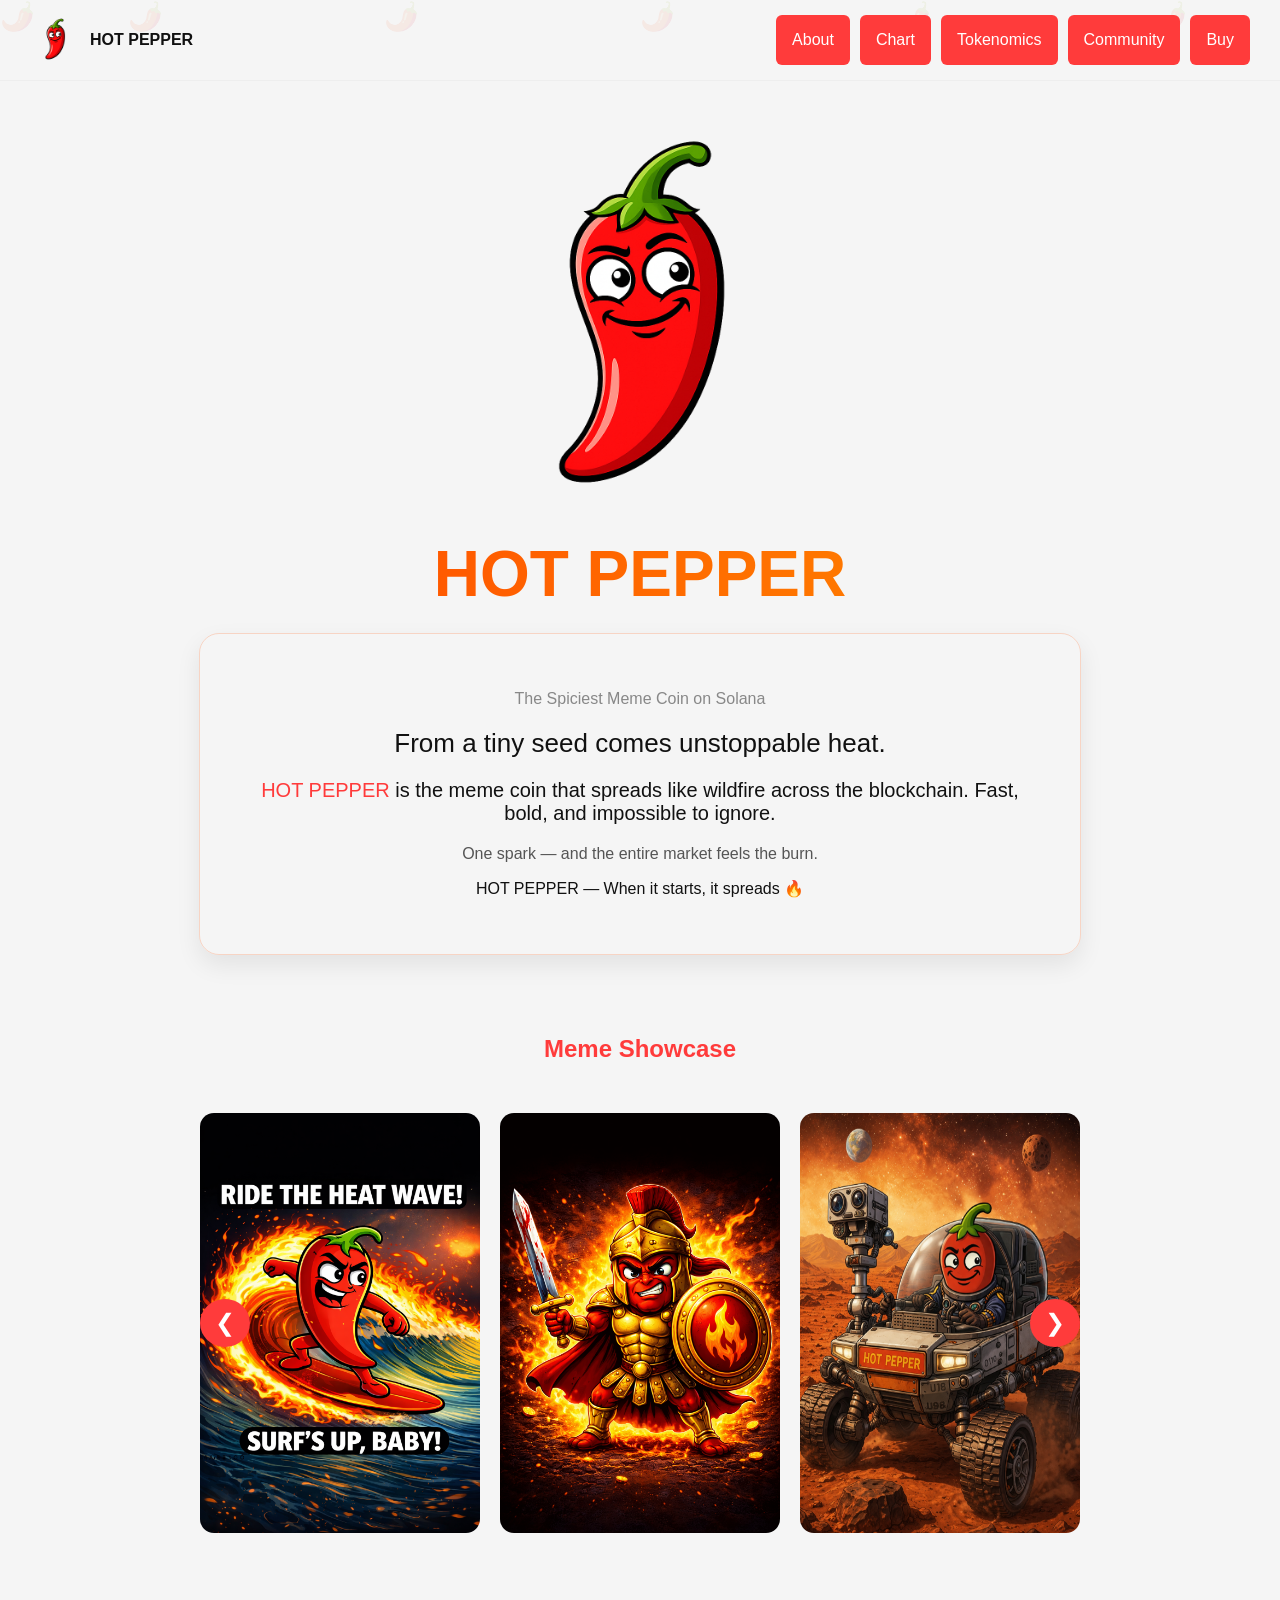
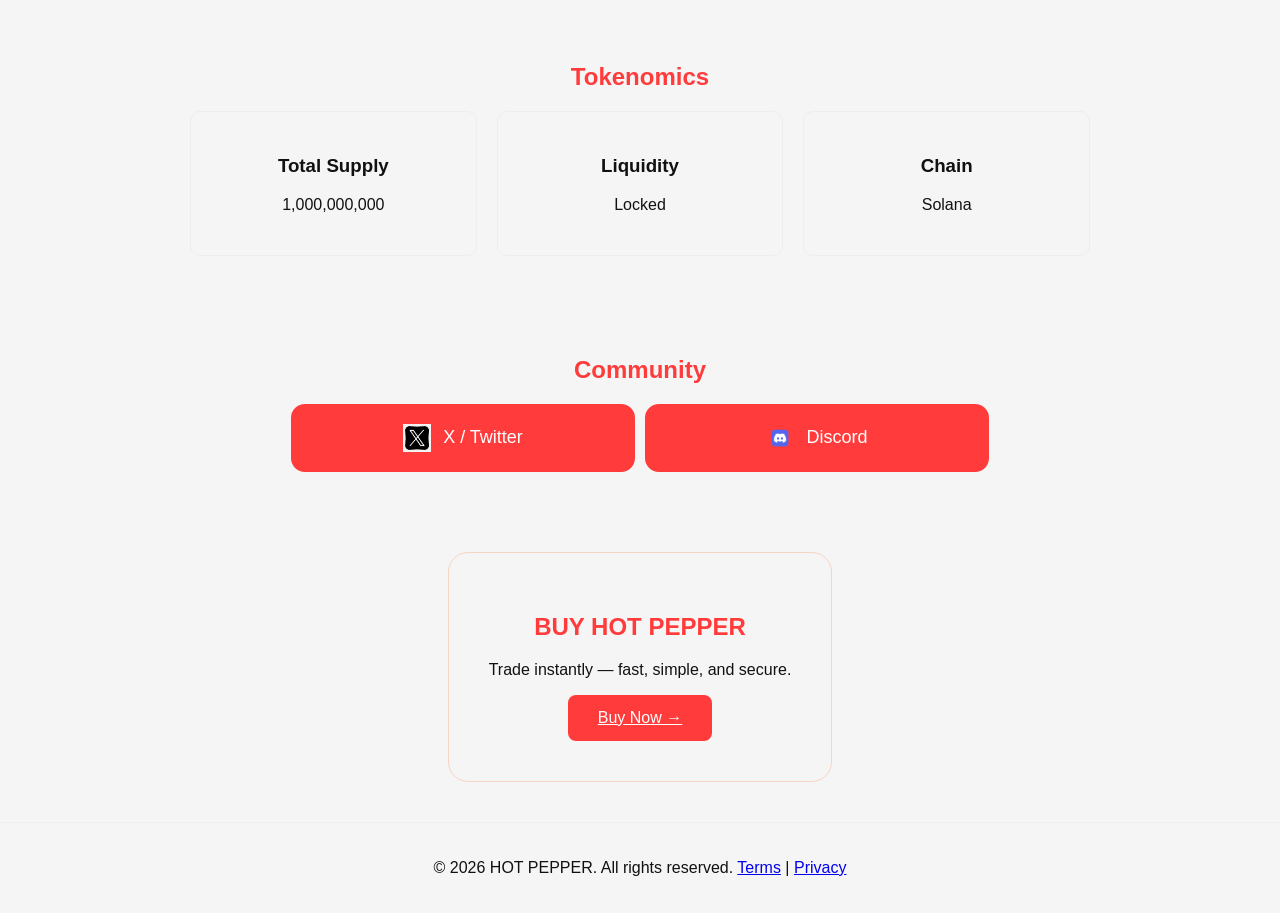
<file: index.html>
<!DOCTYPE html>
<html lang="en">
<head>
<meta charset="UTF-8">
<meta name="viewport" content="width=device-width, initial-scale=1.0">
<title>HOT PEPPER</title>
<link rel="stylesheet" href="style.css">
<link rel="icon" href="favicon.ico">
<link rel="icon" type="image/png" sizes="32x32" href="favicon-32x32.png">
<link rel="icon" type="image/png" sizes="16x16" href="favicon-16x16.png">
<link rel="apple-touch-icon" href="favicon-32x32.png">
</head>
  
<body>

<!-- 🌶️ BACKGROUND -->
<div class="pepper-bg">
  <span>🌶️</span><span>🌶️</span><span>🌶️</span>
  <span>🌶️</span><span>🌶️</span><span>🌶️</span>
</div>

<header class="nav">

<div class="logo">
<img src="logo.png">
<span>HOT PEPPER</span>
</div>

<div class="menu-toggle" id="menu-toggle">☰</div>

<nav id="menu">
<a href="#about">About</a>
<a href="#chart">Chart</a>
<a href="#tokenomics">Tokenomics</a>
<a href="#community">Community</a>
<a href="#buy">Buy</a>
</nav>

</header>

<!-- HERO -->
<section class="hero">
<img src="logo.png" class="hero-logo">
<h1 class="hero-title">HOT PEPPER</h1>
</section>

<!-- ABOUT -->
<section id="about" class="about-section">
<div class="about-box">

<p class="about-subtitle fade-up delay-1">
The Spiciest Meme Coin on Solana
</p>

<p class="about-intro fade-up delay-2">
From a tiny seed comes unstoppable heat.
</p>

<p class="about-main fade-up delay-3">
<span class="hot">HOT PEPPER</span> is the meme coin that spreads like wildfire across the blockchain.
Fast, bold, and impossible to ignore.
</p>

<p class="about-secondary fade-up delay-4">
One spark — and the entire market feels the burn.
</p>

<p class="about-highlight fade-up delay-5">
HOT PEPPER — When it starts, it spreads 🔥
</p>

</div>
</section>

<!-- LIVE CHART 
<section id="chart" class="chart-section">
<h2 class="chart-title">Live Chart</h2>

<div class="chart-full">
<iframe src="https://dexscreener.com/solana/dbfcz37dt275ym4aihf2l58j2tyvbxycf8rh3q5ww3ep?embed=1&theme=dark"></iframe>
</div>
</section> -->

<!-- 🔥 MEME SHOWCASE -->
<section id="gallery" class="section">
<h2>Meme Showcase</h2>

<div class="meme-slider">

  <button class="meme-btn left">&#10094;</button>

  <div class="meme-track" id="memeTrack">
    <img src="images/img1.png">
    <img src="images/img2.png">
    <img src="images/img3.png">
    <img src="images/img4.png">
    <img src="images/img5.png">
    <img src="images/img6.png">
    <img src="images/img7.png">
  </div>

  <button class="meme-btn right">&#10095;</button>

</div>

</section>

<!-- TOKENOMICS -->
<section id="tokenomics" class="section">
<h2>Tokenomics</h2>

<div class="grid">
<div class="card"><h3>Total Supply</h3><p>1,000,000,000</p></div>
<div class="card"><h3>Liquidity</h3><p>Locked</p></div>
<div class="card"><h3>Chain</h3><p>Solana</p></div>
</div>
</section>

<!-- COMMUNITY -->
<section id="community" class="section">
<h2>Community</h2>

<div class="community-buttons">

<a href="https://x.com/hotpeppercoin" class="community-btn">
<img src="x.png">
<span>X / Twitter</span>
</a>

<a href="https://discord.gg/Af2cvHmn7W" class="community-btn">
<img src="discord.png">
<span>Discord</span>
</a>

</div>
</section>

<!-- BUY -->
<section id="buy" class="buy-section">
  <div class="buy-box">

    <h2 class="buy-title">BUY HOT PEPPER</h2>

    <p class="buy-subtitle">
      Trade instantly — fast, simple, and secure.
    </p>

    <a href="https://pump.fun/coin/EFreThPrD7Uewkd9rP12X5iGKC22TgaxnDtA2QBxpump" 
       target="_blank" 
       class="buy-button">
       Buy Now →
    </a>

  </div>
</section>

<!-- FOOTER -->
<footer class="footer">
<p class="footer-text">
© 2026 HOT PEPPER. All rights reserved.
<span class="footer-links">
<a href="terms.html">Terms</a> |
<a href="privacy.html">Privacy</a>
</span>
</p>
</footer>
<script src="script.js"></script>
<!-- 🔍 LIGHTBOX -->
<div id="lightbox" class="lightbox">
  <span class="close">&times;</span>
  <img id="lightbox-img">
</div>
</body>
</html>
</file>
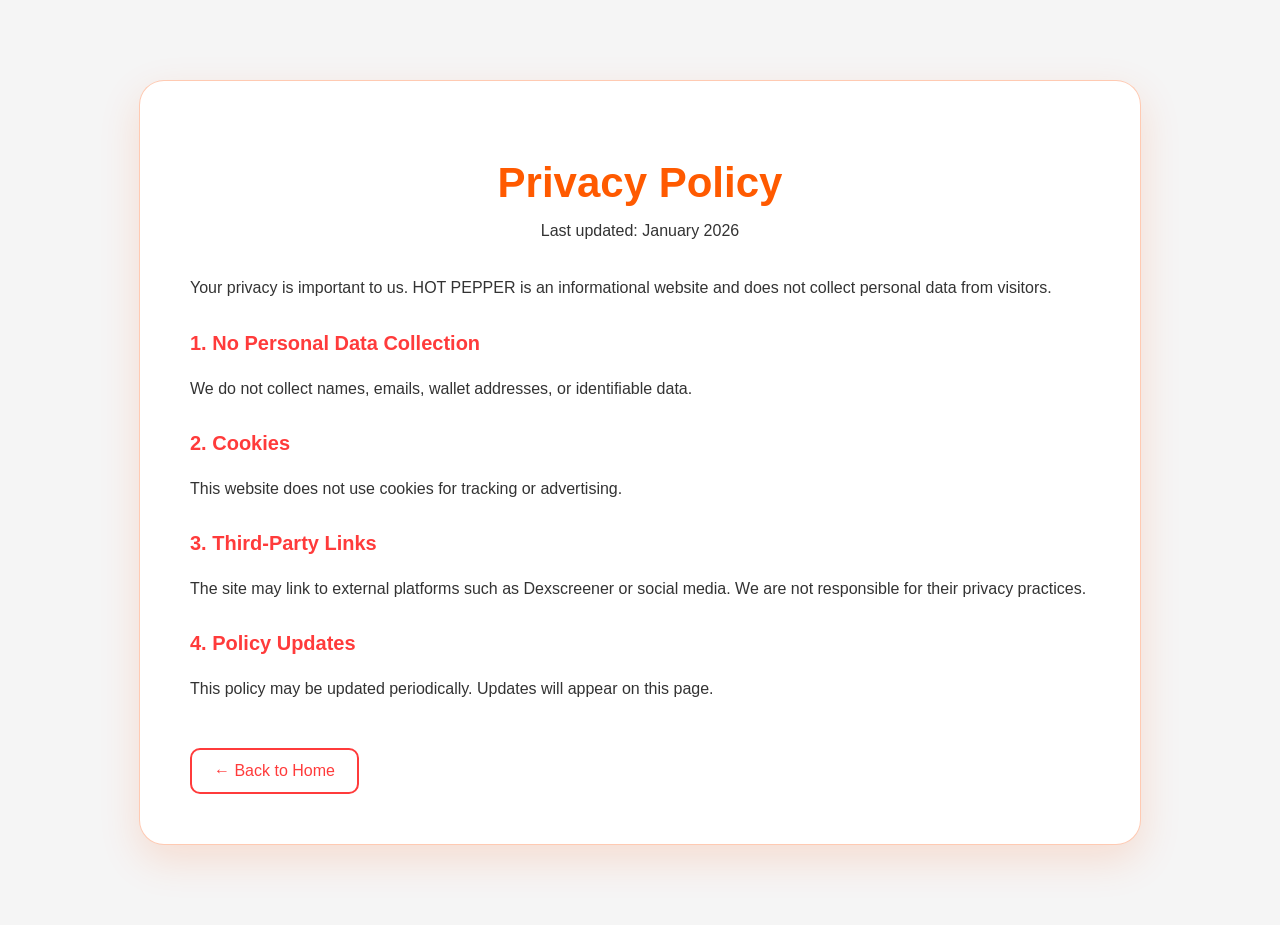
<file: privacy.html>
<!DOCTYPE html>
<html lang="en">
<head>
<meta charset="UTF-8">
<meta name="viewport" content="width=device-width, initial-scale=1.0">
<title>Privacy Policy | HOT PEPPER</title>
<link rel="stylesheet" href="style.css">
</head>

<body>

<div class="legal-container">

<h1>Privacy Policy</h1>
<p class="legal-date">Last updated: January 2026</p>

<p>
Your privacy is important to us. HOT PEPPER is an informational website
and does not collect personal data from visitors.
</p>

<h3>1. No Personal Data Collection</h3>
<p>
We do not collect names, emails, wallet addresses, or identifiable data.
</p>

<h3>2. Cookies</h3>
<p>
This website does not use cookies for tracking or advertising.
</p>

<h3>3. Third-Party Links</h3>
<p>
The site may link to external platforms such as Dexscreener or social media.
We are not responsible for their privacy practices.
</p>

<h3>4. Policy Updates</h3>
<p>
This policy may be updated periodically. Updates will appear on this page.
</p>

<a href="index.html" class="back-home">← Back to Home</a>

</div>

</body>
</html>
</file>
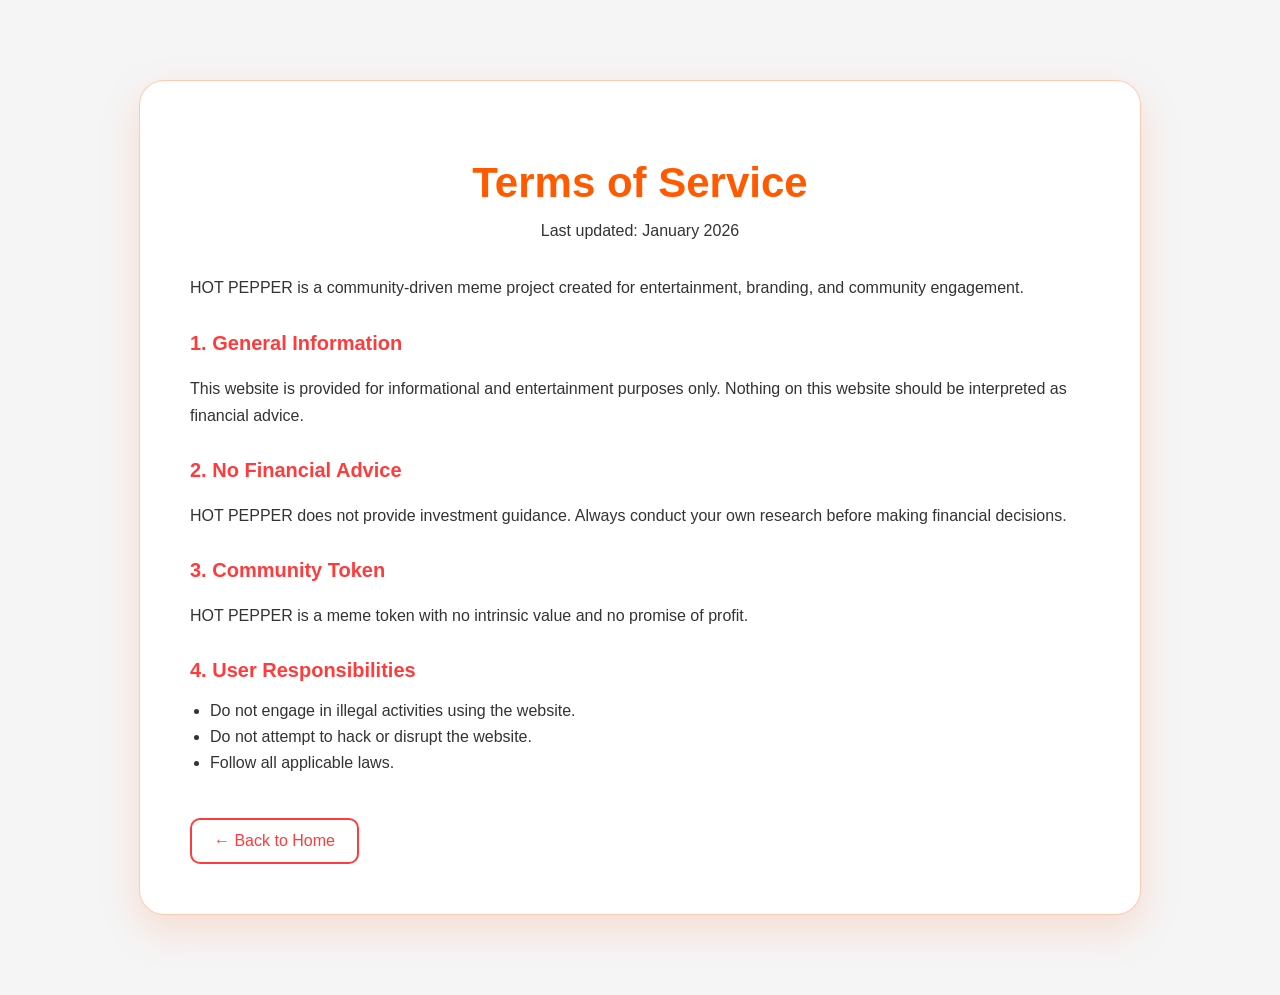
<file: terms.html>
<!DOCTYPE html>
<html lang="en">
<head>
<meta charset="UTF-8">
<meta name="viewport" content="width=device-width, initial-scale=1.0">
<title>Terms of Service | HOT PEPPER</title>
<link rel="stylesheet" href="style.css">
</head>

<body>

<div class="legal-container">

<h1>Terms of Service</h1>
<p class="legal-date">Last updated: January 2026</p>

<p>
HOT PEPPER is a community-driven meme project created for entertainment,
branding, and community engagement.
</p>

<h3>1. General Information</h3>
<p>
This website is provided for informational and entertainment purposes only.
Nothing on this website should be interpreted as financial advice.
</p>

<h3>2. No Financial Advice</h3>
<p>
HOT PEPPER does not provide investment guidance.
Always conduct your own research before making financial decisions.
</p>

<h3>3. Community Token</h3>
<p>
HOT PEPPER is a meme token with no intrinsic value and no promise of profit.
</p>

<h3>4. User Responsibilities</h3>
<ul>
<li>Do not engage in illegal activities using the website.</li>
<li>Do not attempt to hack or disrupt the website.</li>
<li>Follow all applicable laws.</li>
</ul>

<a href="index.html" class="back-home">← Back to Home</a>

</div>

</body>
</html>
</file>
<file: style.css>
body{
margin:0;
font-family:Arial, Helvetica, sans-serif;
background:white;
color:#111;
position:relative;
z-index:1;
}

/* 🌶️ BACKGROUND */
.pepper-bg{
position:fixed;
top:0;
left:0;
width:100%;
height:100%;
pointer-events:none;
z-index:0;
}

.pepper-bg span{
position:absolute;
font-size:28px;
opacity:0.07;
animation:float 15s linear infinite;
}

.pepper-bg span:nth-child(1){left:10%;}
.pepper-bg span:nth-child(2){left:30%;}
.pepper-bg span:nth-child(3){left:50%;}
.pepper-bg span:nth-child(4){left:70%;}
.pepper-bg span:nth-child(5){left:90%;}

@keyframes float{
0%{transform:translateY(100vh);}
100%{transform:translateY(-10vh);}
}

/* NAV */
.nav{
display:flex;
justify-content:space-between;
padding:15px 30px;
border-bottom:1px solid #eee;
position:relative;
z-index:10;
}

.logo{
display:flex;
align-items:center;
gap:10px;
font-weight:bold;
}

.logo img{
width:50px;
}

.menu-toggle{
display:none;
font-size:28px;
cursor:pointer;
}

/* NAV LINKS */
nav{
display:flex;
gap:10px;
}

nav a{
display:flex;
align-items:center;
justify-content:center;
background:#ff3b3b;
color:white;
padding:8px 16px;
border-radius:6px;
text-decoration:none;
}

/* MOBILE NAV */
@media(max-width:768px){

.menu-toggle{
display:block;
}

nav{
display:none;
flex-direction:column;
position:absolute;
top:60px;
left:0;
width:100%;
background:white;
padding:10px;
}

nav.show{
display:flex;
}

}

/* HERO */
.hero{
text-align:center;
padding:30px 20px 2px;
}

.hero-logo{
width:420px;
max-width:90%;
margin-bottom:2px;
}

.hero-title{
font-size:64px;
margin:0;
background:linear-gradient(90deg,#ff3c00,#ff9500);
-webkit-background-clip:text;
-webkit-text-fill-color:transparent;
}

/* ABOUT */
.about-section{
display:flex;
justify-content:center;
padding:20px;
}

.about-box{
max-width:800px;
padding:40px;
border-radius:20px;
border:1px solid rgba(255,80,0,0.2);
box-shadow:0 10px 25px rgba(0,0,0,0.08);
text-align:center;
}

.about-subtitle{color:#888;}
.about-intro{font-size:26px;margin:20px 0;}
.about-main{font-size:20px;}
.about-secondary{color:#555;}

.hot{
color:#ff3b3b;
animation:glow 2s infinite alternate;
}

@keyframes glow{
from{ text-shadow:0 0 5px rgba(255,60,0,0.4); }
to{ text-shadow:0 0 20px rgba(255,60,0,0.8); }
}

/* ANIMATION */
.fade-up{
opacity:0;
transform:translateY(30px);
animation:fadeUp 0.8s forwards;
}

.delay-1{animation-delay:0.2s;}
.delay-2{animation-delay:0.4s;}
.delay-3{animation-delay:0.6s;}
.delay-4{animation-delay:0.8s;}
.delay-5{animation-delay:1s;}

@keyframes fadeUp{
to{opacity:1; transform:translateY(0);}
}

/* CHART */
.chart-section{
padding:40px 0;
text-align:center;
}

.chart-title{
color:#ff3b3b;
font-size:36px;
}

.chart-full iframe{
width:80%;
height:690px;
}

/* SECTIONS */
.section{
padding:40px 20px;
max-width:900px;
margin:auto;
text-align:center;
}

.section h2,
.buy-title{
color:#ff3b3b;
}

/* GRID */
.grid{
display:grid;
grid-template-columns:repeat(auto-fit,minmax(200px,1fr));
gap:20px;
}

.card{
padding:25px;
border:1px solid #eee;
border-radius:10px;
transition:0.3s;
}

.card:hover{
transform:translateY(-5px);
}

/* COMMUNITY */
.community-buttons{
display:flex;
justify-content:center;
gap:10px;
flex-wrap:wrap;
}

.community-btn{
  display:flex;
  align-items:center;
  gap:12px;
  padding:18px 40px;
  border:2px solid #ff3b3b;
  border-radius:14px;
  width:260px;
  justify-content:center;
  font-size:18px;

  background:#ff3b3b;
  color:white;
  text-decoration:none;

  transition:all 0.2s ease;
}

.community-btn img{
width:28px;
}

.community-btn:hover{
background:#ff3b3b;
color:white;
}

/* BUY */
.buy-section{
display:flex;
justify-content:center;
padding:40px;
}

.buy-box{
max-width:500px;
padding:40px;
border:1px solid rgba(255,80,0,0.2);
border-radius:20px;
text-align:center;
}

.buy-button{
background:#ff3b3b;
color:white;
padding:14px 30px;
border-radius:8px;
display:inline-block;
}

/* FOOTER */
.footer{
text-align:center;
padding:20px;
border-top:1px solid #eee;
}

/* 🔥 MEME SHOWCASE */

.meme-slider{
  position:relative;
  overflow:hidden;
  padding:20px 0;
}

.meme-track{
  display:flex;
  gap:20px;
  overflow-x:auto;
  scroll-behavior:smooth;
  padding:10px;

  scroll-snap-type:x mandatory;
}

.meme-track::-webkit-scrollbar{
  display:none;
}

.meme-track img{
  width:80%;
  max-width:280px;
  flex-shrink:0;
  border-radius:14px;
  transition:0.3s;
  cursor:pointer;

  scroll-snap-align:center;
}

.meme-track img:hover{
  transform:scale(1.08);
  box-shadow:0 10px 30px rgba(0,0,0,0.3);
}

/* ARROWS */

.meme-btn{
  position:absolute;
  top:50%;
  transform:translateY(-50%);
  background:#ff3b3b;
  color:white;
  border:none;
  font-size:24px;
  padding:10px 15px;
  cursor:pointer;
  border-radius:50%;
  z-index:10;
}

.meme-btn.left{ left:10px; }
.meme-btn.right{ right:10px; }

.meme-btn:hover{
  background:#ff6a3b;
}

/* 🔍 LIGHTBOX */

.lightbox{
  position:fixed;
  top:0;
  left:0;
  width:100%;
  height:100%;
  background:rgba(0,0,0,0.95);
  display:none;
  justify-content:center;
  align-items:center;
  z-index:1000;
  touch-action:pan-y;
}

.lightbox img{
  max-width:90%;
  max-height:85%;
  border-radius:12px;
}

.lightbox img:active{
  transform:scale(0.97);
}

.lightbox .close{
  position:absolute;
  top:20px;
  right:30px;
  font-size:40px;
  color:white;
  cursor:pointer;
}

.lightbox .nav{
  position:absolute;
  top:50%;
  transform:translateY(-50%);
  background:#ff3b3b;
  color:white;
  border:none;
  font-size:28px;
  padding:12px 18px;
  cursor:pointer;
  border-radius:50%;
}

.lightbox .prev{ left:20px; }
.lightbox .next{ right:20px; }

.download-btn{
  position:absolute;
  bottom:30px;
  background:#ff3b3b;
  color:white;
  padding:12px 25px;
  border-radius:8px;
  text-decoration:none;
}

/* 📱 MOBILE FIX */

@media(max-width:768px){

  .meme-btn{
    display:none;
  }

  .meme-track{
    padding-left:20px;
  }

  .lightbox img{
    max-width:95%;
    max-height:70%;
  }

  .lightbox .close{
    top:10px;
    right:15px;
    font-size:32px;
  }

  .lightbox .nav{
    display:none;
  }

  .download-btn{
    bottom:20px;
    font-size:14px;
    padding:10px 18px;
  }

}

/* 🔥 LEGAL PAGES (TERMS + PRIVACY FINAL DESIGN) */

/* PAGE BACKGROUND */
body{
  background:#f5f5f5;
}

/* MAIN BOX */
.legal-container{
  max-width:900px;
  margin:80px auto;
  padding:50px;

  background:#ffffff;
  border-radius:25px;

  border:1px solid rgba(255,80,0,0.3);
  box-shadow:0 15px 40px rgba(255,80,0,0.15);

  text-align:left;
}

/* TITLE */
.legal-container h1{
  text-align:center;
  font-size:42px;
  margin-bottom:10px;
  color:#ff5a00;
}

/* DATE */
.legal-date{
  text-align:center;
  color:#777;
  margin-bottom:30px;
}

/* SECTION TITLES */
.legal-container h3{
  color:#ff3b3b;
  margin-top:30px;
  font-size:20px;
  font-weight:700;
}

/* TEXT */
.legal-container p{
  color:#333;
  line-height:1.7;
  margin-top:10px;
}

/* LIST */
.legal-container ul{
  margin-top:10px;
  padding-left:20px;
}

.legal-container li{
  margin-bottom:8px;
  color:#333;
}

/* BUTTON */
.back-home{
  display:inline-block;
  margin-top:30px;
  padding:12px 22px;

  border:2px solid #ff3b3b;
  border-radius:10px;

  text-decoration:none;
  color:#ff3b3b;

  transition:all 0.2s ease;
}

/* HOVER */
.back-home:hover{
  background:#ff3b3b;
  color:white;
  box-shadow:0 0 15px rgba(255,60,0,0.4);
  transform:translateY(-2px);
}

/* CLICK */
.back-home:active{
  transform:scale(0.95);
}

/* 📱 MOBILE */
@media(max-width:768px){

  .legal-container{
    margin:40px 15px;
    padding:25px;
  }

  .legal-container h1{
    font-size:28px;
  }

}
</file>
